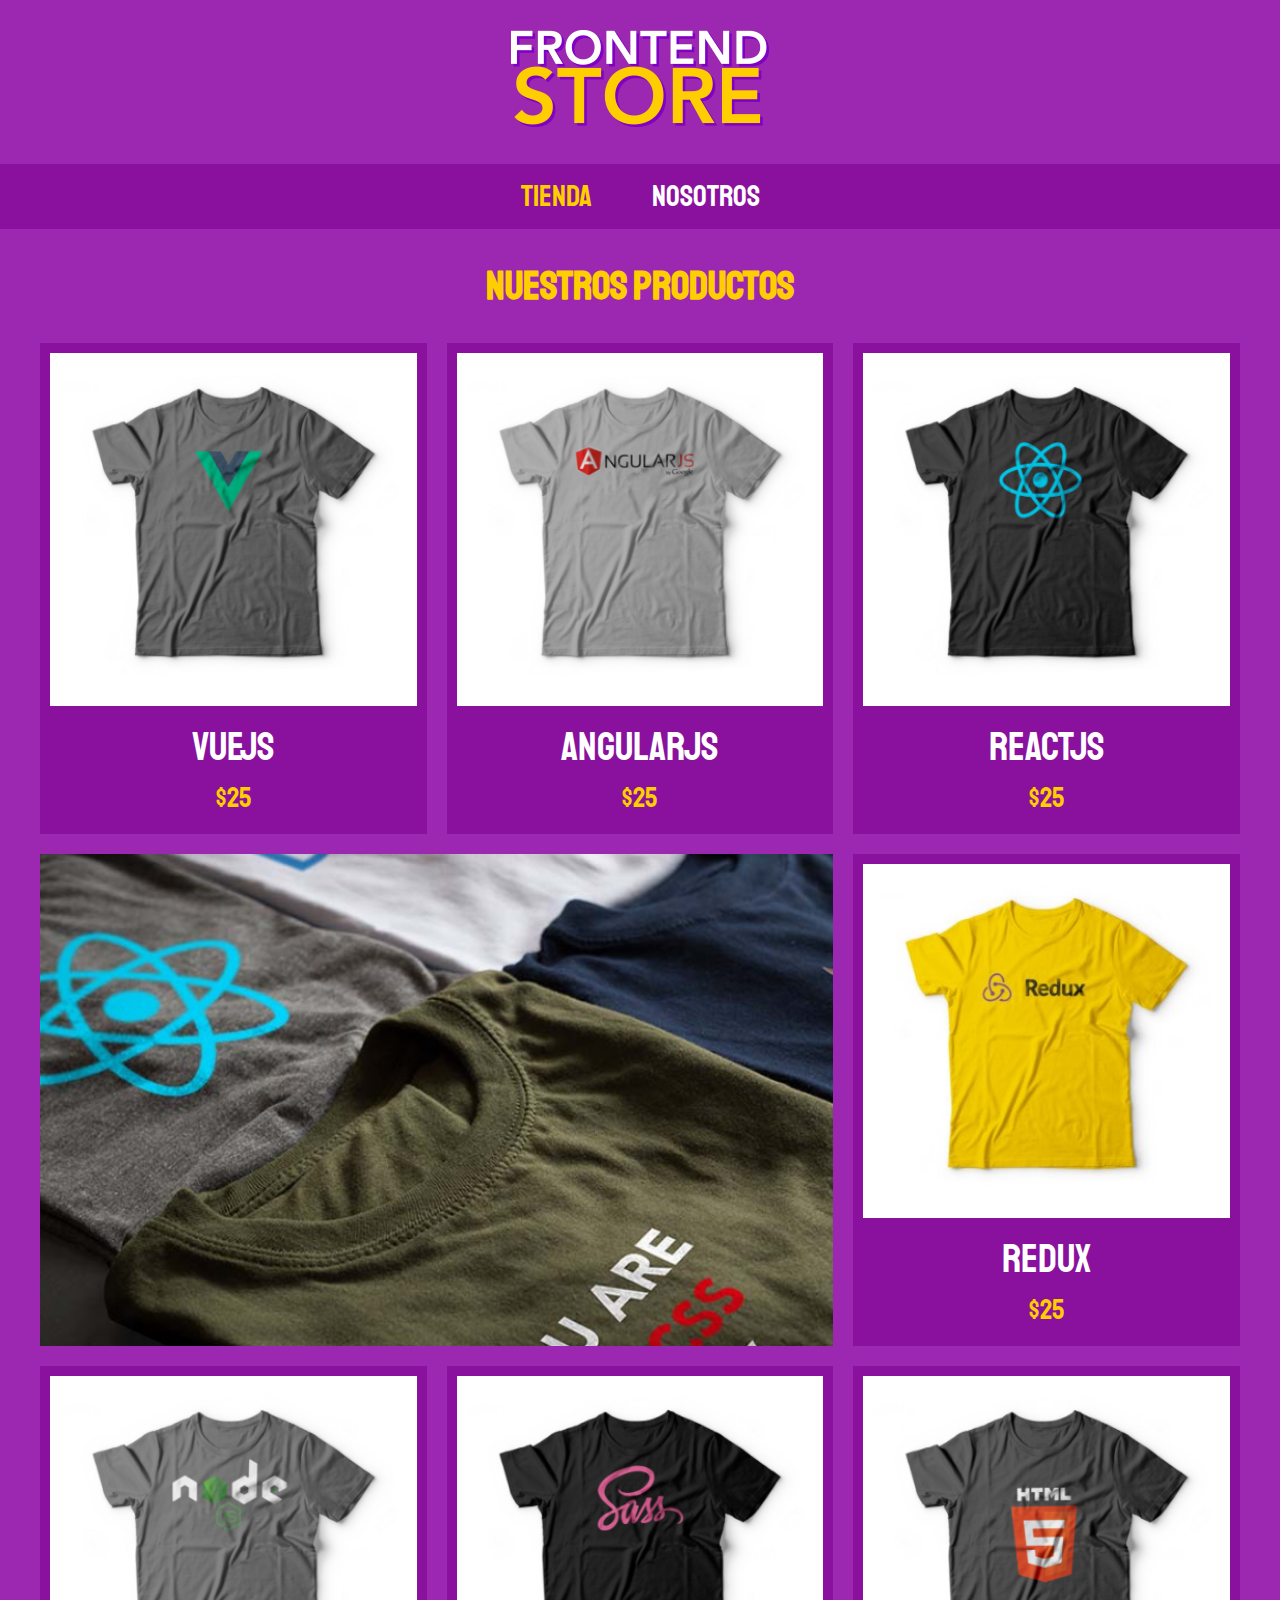
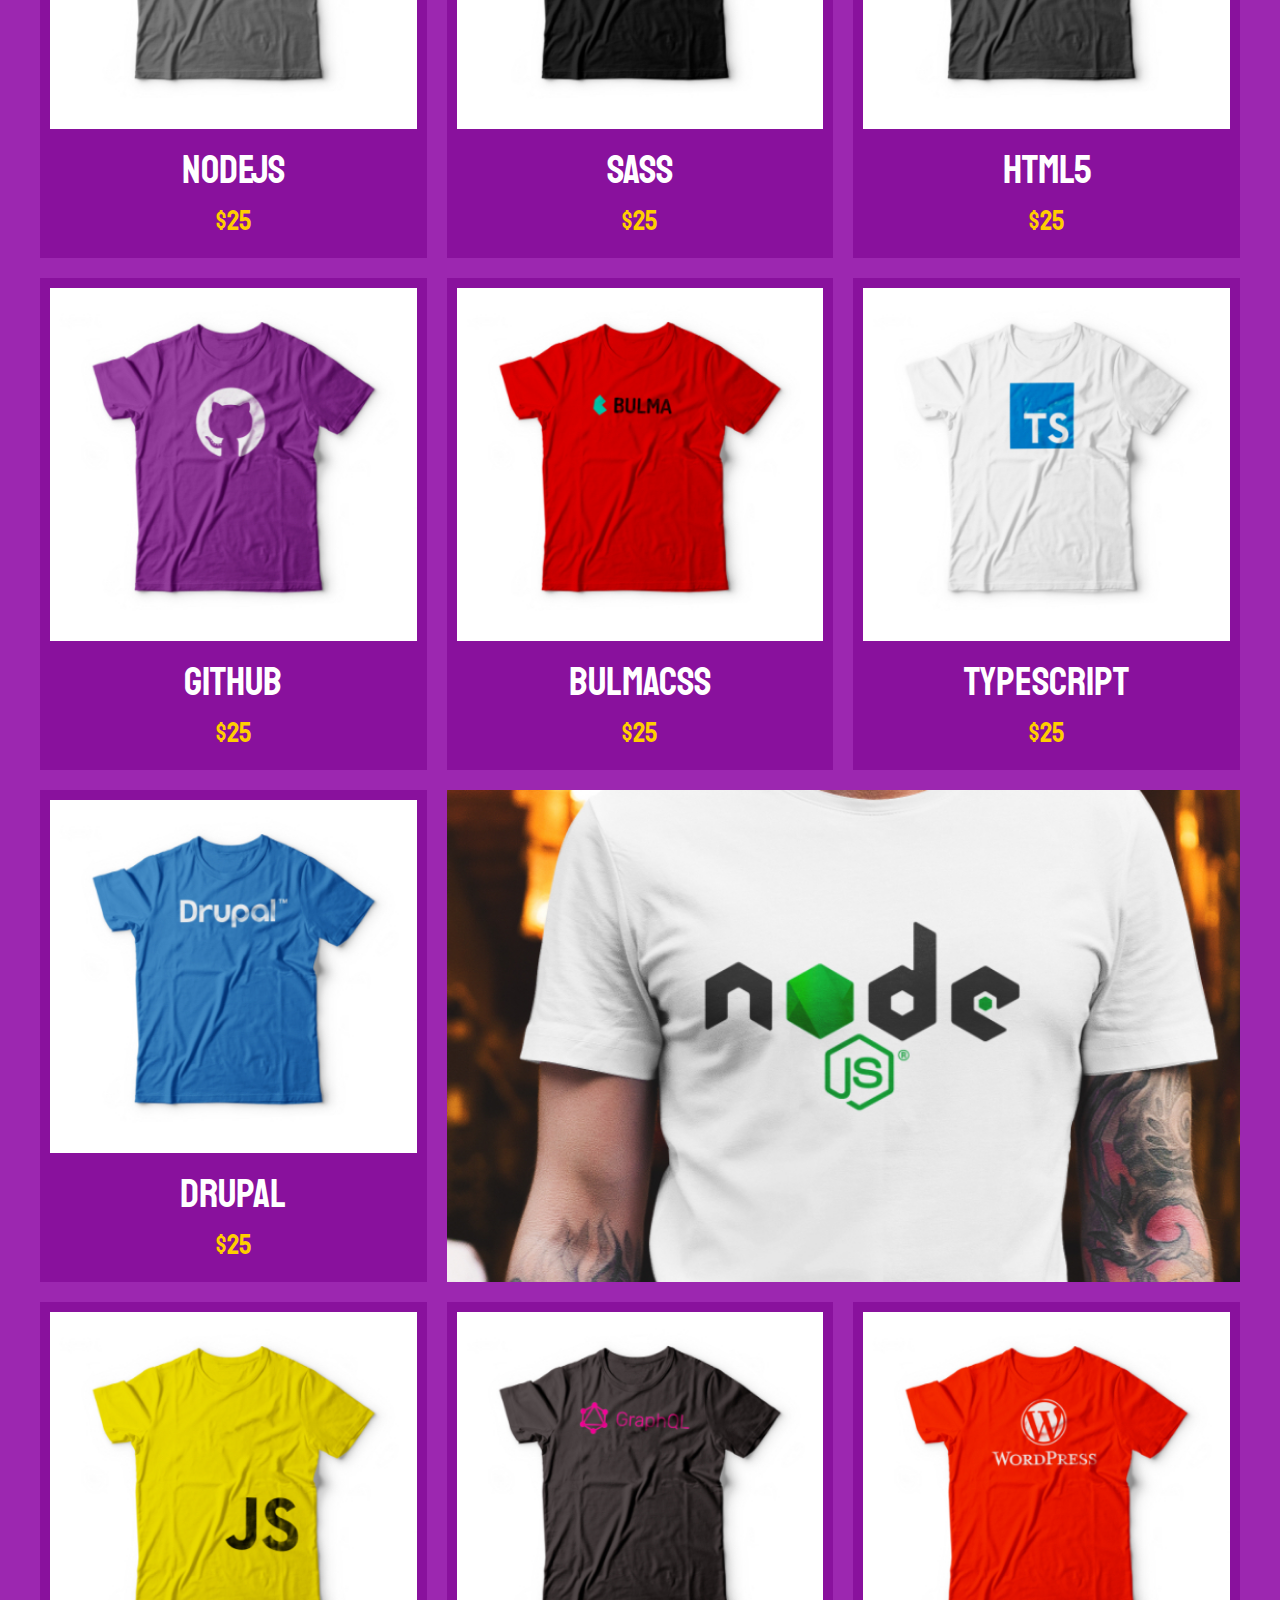
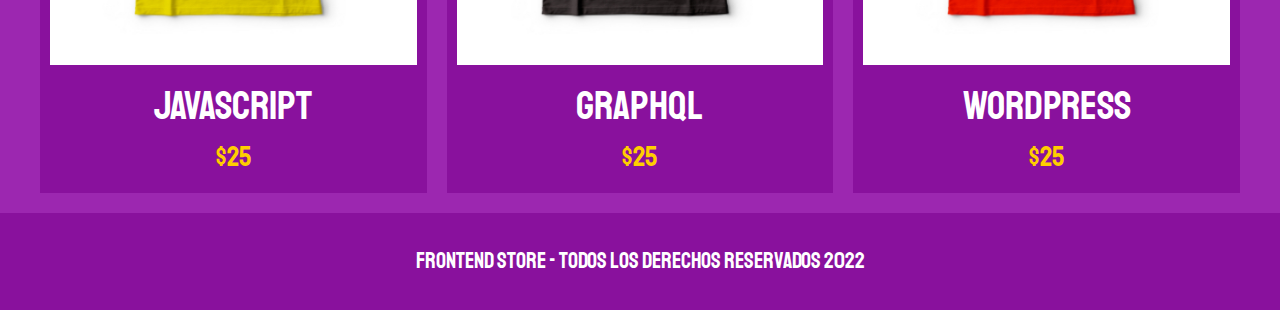
<file: index.html>
<!DOCTYPE html>
<html lang="en">
<head>
    <meta charset="UTF-8">
    <meta http-equiv="X-UA-Compatible" content="IE=edge">
    <meta name="viewport" content="width=device-width, initial-scale=1.0">
    <title>FrontEnd Store</title>
    <link rel="preload" href="css/normalize.css" as="style">
    <link rel="preload" href="css/style.css" as="style">
    <link rel="stylesheet" href="css/normalize.css">
    <link rel="stylesheet" href="css/style.css">
    <link rel="preconnect" href="https://fonts.googleapis.com">
    <link rel="preconnect" href="https://fonts.gstatic.com" crossorigin>
    <link href="https://fonts.googleapis.com/css2?family=Staatliches&display=swap" rel="stylesheet">
</head>
<body>
    <header class="header">
        <a href="index.html">
            <img class="header__logo" src="img/logo.png" alt="Logotipo">
        </a>
    </header>
    <nav class="navegacion">
        <a class="navegacion__enlace navegacion__enlace--activo" href="index.html">Tienda</a>
        <a class="navegacion__enlace" href="nosotros.html">Nosotros</a>
    </nav>
    
    <main class="contenedor">
        <h1>Nuestros productos</h1>

        <div class="grid">
            <div class="producto">
                <a href="producto.html">
                    <img class="producto__imagen" src="img/1.jpg" alt="imagen-camisa">
                </a>
                <div class="producto__informacion">
                    <p class="producto__nombre">VueJS</p>
                    <p class="producto__precio">$25</p>
                </div>
            </div> <!--.producto-->
            <div class="producto">
                <a href="producto.html">
                    <img class="producto__imagen" src="img/2.jpg" alt="imagen-camisa">
                </a>
                <div class="producto__informacion">
                    <p class="producto__nombre">AngularJS</p>
                    <p class="producto__precio">$25</p>
                </div>
            </div> <!--.producto-->
            <div class="producto">
                <a href="producto.html">
                    <img class="producto__imagen" src="img/3.jpg" alt="imagen-camisa">
                </a>
                <div class="producto__informacion">
                    <p class="producto__nombre">ReactJS</p>
                    <p class="producto__precio">$25</p>
                </div>
            </div> <!--.producto-->
            <div class="producto">
                <a href="producto.html">
                    <img class="producto__imagen" src="img/4.jpg" alt="imagen-camisa">
                </a>
                <div class="producto__informacion">
                    <p class="producto__nombre">Redux</p>
                    <p class="producto__precio">$25</p>
                </div>
            </div> <!--.producto-->
            <div class="producto">
                <a href="producto.html">
                    <img class="producto__imagen" src="img/5.jpg" alt="imagen-camisa">
                </a>
                <div class="producto__informacion">
                    <p class="producto__nombre">NodeJS</p>
                    <p class="producto__precio">$25</p>
                </div>
            </div> <!--.producto-->
            <div class="producto">
                <a href="producto.html">
                    <img class="producto__imagen" src="img/6.jpg" alt="imagen-camisa">
                </a>
                <div class="producto__informacion">
                    <p class="producto__nombre">SASS</p>
                    <p class="producto__precio">$25</p>
                </div>
            </div> <!--.producto-->
            <div class="producto">
                <a href="producto.html">
                    <img class="producto__imagen" src="img/7.jpg" alt="imagen-camisa">
                </a>
                <div class="producto__informacion">
                    <p class="producto__nombre">HTML5</p>
                    <p class="producto__precio">$25</p>
                </div>
            </div> <!--.producto-->
            <div class="producto">
                <a href="producto.html">
                    <img class="producto__imagen" src="img/8.jpg" alt="imagen-camisa">
                </a>
                <div class="producto__informacion">
                    <p class="producto__nombre">GitHub</p>
                    <p class="producto__precio">$25</p>
                </div>
            </div> <!--.producto-->
            <div class="producto">
                <a href="producto.html">
                    <img class="producto__imagen" src="img/9.jpg" alt="imagen-camisa">
                </a>
                <div class="producto__informacion">
                    <p class="producto__nombre">BulmaCSS</p>
                    <p class="producto__precio">$25</p>
                </div>
            </div> <!--.producto-->
            <div class="producto">
                <a href="producto.html">
                    <img class="producto__imagen" src="img/10.jpg" alt="imagen-camisa">
                </a>
                <div class="producto__informacion">
                    <p class="producto__nombre">TypeScript</p>
                    <p class="producto__precio">$25</p>
                </div>
            </div> <!--.producto-->
            <div class="producto">
                <a href="producto.html">
                    <img class="producto__imagen" src="img/11.jpg" alt="imagen-camisa">
                </a>
                <div class="producto__informacion">
                    <p class="producto__nombre">Drupal</p>
                    <p class="producto__precio">$25</p>
                </div>
            </div> <!--.producto-->
            <div class="producto">
                <a href="producto.html">
                    <img class="producto__imagen" src="img/12.jpg" alt="imagen-camisa">
                </a>
                <div class="producto__informacion">
                    <p class="producto__nombre">JavaScript</p>
                    <p class="producto__precio">$25</p>
                </div>
            </div> <!--.producto-->
            <div class="producto">
                <a href="producto.html">
                    <img class="producto__imagen" src="img/13.jpg" alt="imagen-camisa">
                </a>
                <div class="producto__informacion">
                    <p class="producto__nombre">GraphQL</p>
                    <p class="producto__precio">$25</p>
                </div>
            </div> <!--.producto-->
            <div class="producto">
                <a href="producto.html">
                    <img class="producto__imagen" src="img/14.jpg" alt="imagen-camisa">
                </a>
                <div class="producto__informacion">
                    <p class="producto__nombre">WordPress</p>
                    <p class="producto__precio">$25</p>
                </div>
            </div> <!--.producto-->
            <div class="grafico grafico--camisas"></div>
            <div class="grafico grafico--node"></div>
        </div>
    </main>

    <footer class="footer">
        <p class="footer__texto">FrontEnd Store - Todos los derechos reservados 2022</p>
    </footer>
</body>
</html>
</file>
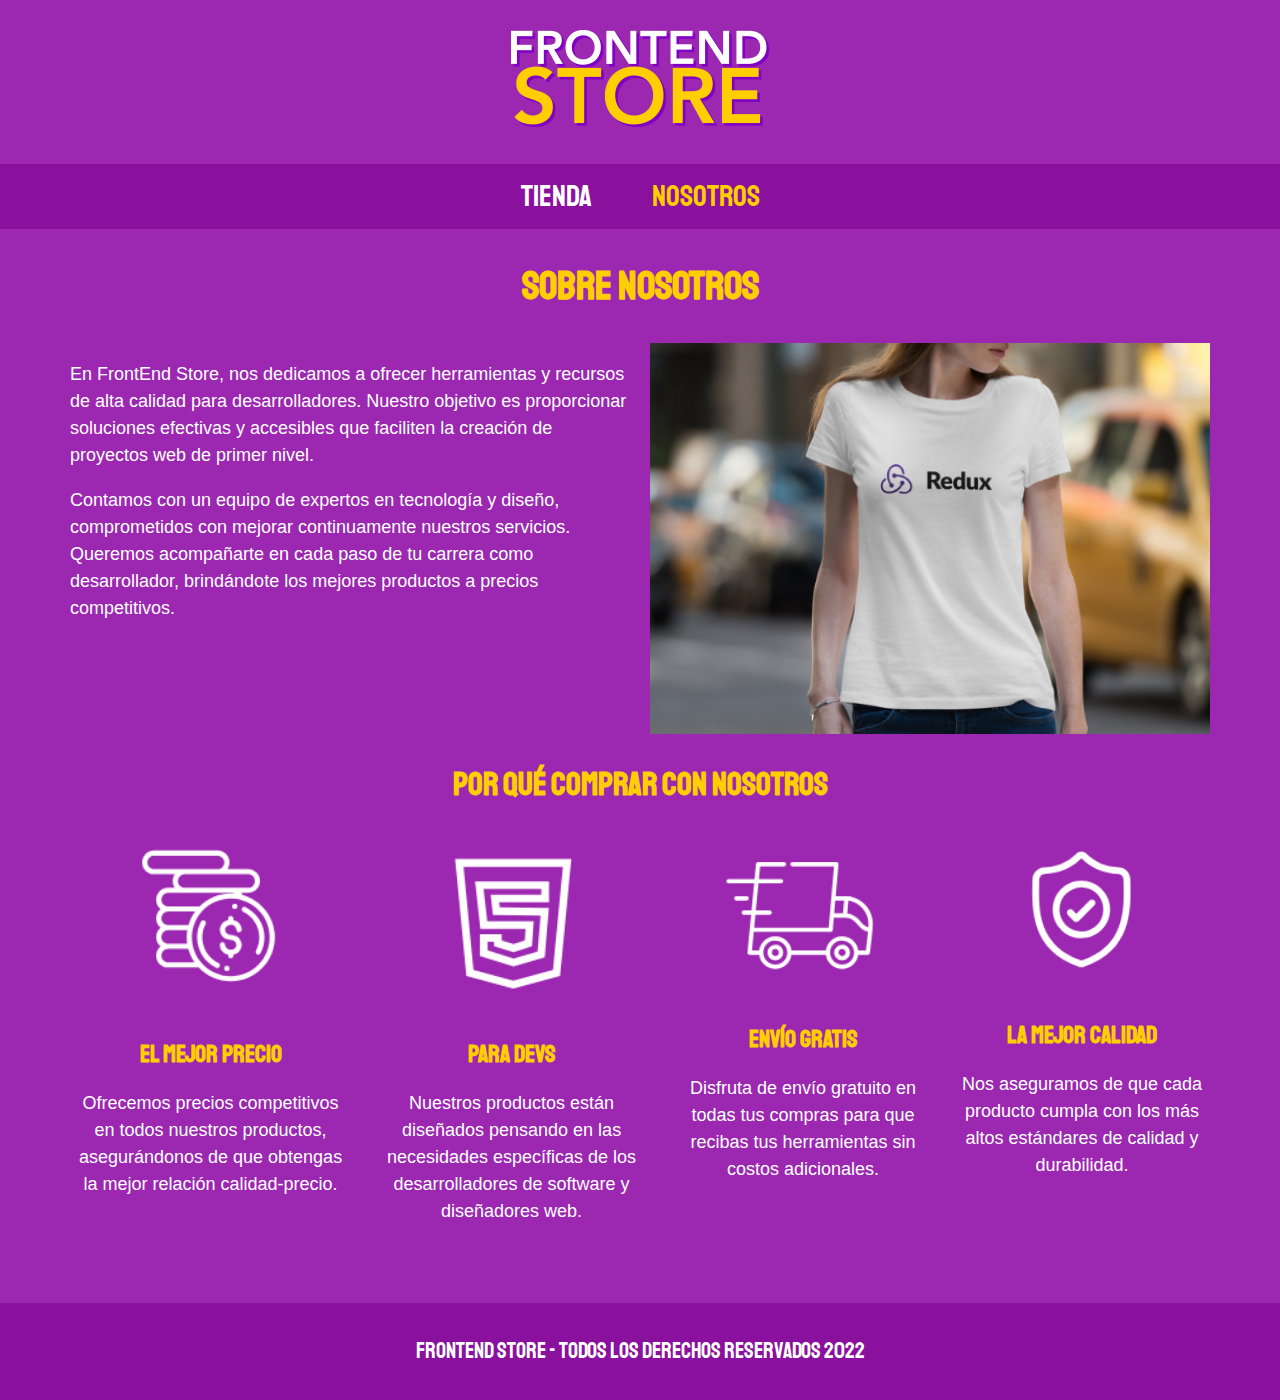
<file: nosotros.html>
<!DOCTYPE html>
<html lang="en">

<head>
    <meta charset="UTF-8">
    <meta http-equiv="X-UA-Compatible" content="IE=edge">
    <meta name="viewport" content="width=device-width, initial-scale=1.0">
    <title>FrontEnd Store</title>
    <link rel="preload" href="css/normalize.css" as="style">
    <link rel="preload" href="css/style.css" as="style">
    <link rel="stylesheet" href="css/normalize.css">
    <link rel="stylesheet" href="css/style.css">
    <link rel="preconnect" href="https://fonts.googleapis.com">
    <link rel="preconnect" href="https://fonts.gstatic.com" crossorigin>
    <link href="https://fonts.googleapis.com/css2?family=Staatliches&display=swap" rel="stylesheet">
</head>

<body>
<header class="header">
    <a href="index.html">
        <img class="header__logo" src="img/logo.png" alt="Logotipo">
    </a>
</header>
<nav class="navegacion">
    <a class="navegacion__enlace" href="index.html">Tienda</a>
    <a class="navegacion__enlace navegacion__enlace--activo" href="nosotros.html">Nosotros</a>
</nav>

<main class="contenedor">
    <h1>Sobre nosotros</h1>
    <div class="nosotros">
        <div class="nosotros__contenido">
            <p>En FrontEnd Store, nos dedicamos a ofrecer herramientas y recursos de alta calidad para desarrolladores. Nuestro objetivo es proporcionar soluciones efectivas y accesibles que faciliten la creación de proyectos web de primer nivel.</p>

            <p>Contamos con un equipo de expertos en tecnología y diseño, comprometidos con mejorar continuamente nuestros servicios. Queremos acompañarte en cada paso de tu carrera como desarrollador, brindándote los mejores productos a precios competitivos.</p>
        </div>
        <img class="nosotros__imagen" src="/img/nosotros.jpg" alt="nosotros">
    </div>
</main>
<section class="contenedor comprar">
    <h2 class="comprar__titulo">Por qué comprar con nosotros</h2>
    <div class="bloques">
        <div class="bloque">
            <img class="bloque__imagen" src="/img/icono_1.png" alt="icono_1">
            <h3 class="bloque__titulo">El mejor precio</h3>
            <p>Ofrecemos precios competitivos en todos nuestros productos, asegurándonos de que obtengas la mejor relación calidad-precio.</p>
        </div>
        <div class="bloque">
            <img class="bloque__imagen" src="/img/icono_2.png" alt="icono_2">
            <h3 class="bloque__titulo">Para Devs</h3>
            <p>Nuestros productos están diseñados pensando en las necesidades específicas de los desarrolladores de software y diseñadores web.</p>
        </div>
        <div class="bloque">
            <img class="bloque__imagen" src="/img/icono_3.png" alt="icono_3">
            <h3 class="bloque__titulo">Envío gratis</h3>
            <p>Disfruta de envío gratuito en todas tus compras para que recibas tus herramientas sin costos adicionales.</p>
        </div>
        <div class="bloque">
            <img class="bloque__imagen" src="/img/icono_4.png" alt="icono_4">
            <h3 class="bloque__titulo">La mejor calidad</h3>
            <p>Nos aseguramos de que cada producto cumpla con los más altos estándares de calidad y durabilidad.</p>
        </div>
    </div>
</section> <!--.comprar-->

<footer class="footer">
    <p class="footer__texto">FrontEnd Store - Todos los derechos reservados 2022</p>
</footer>
</body>

</html>
</file>
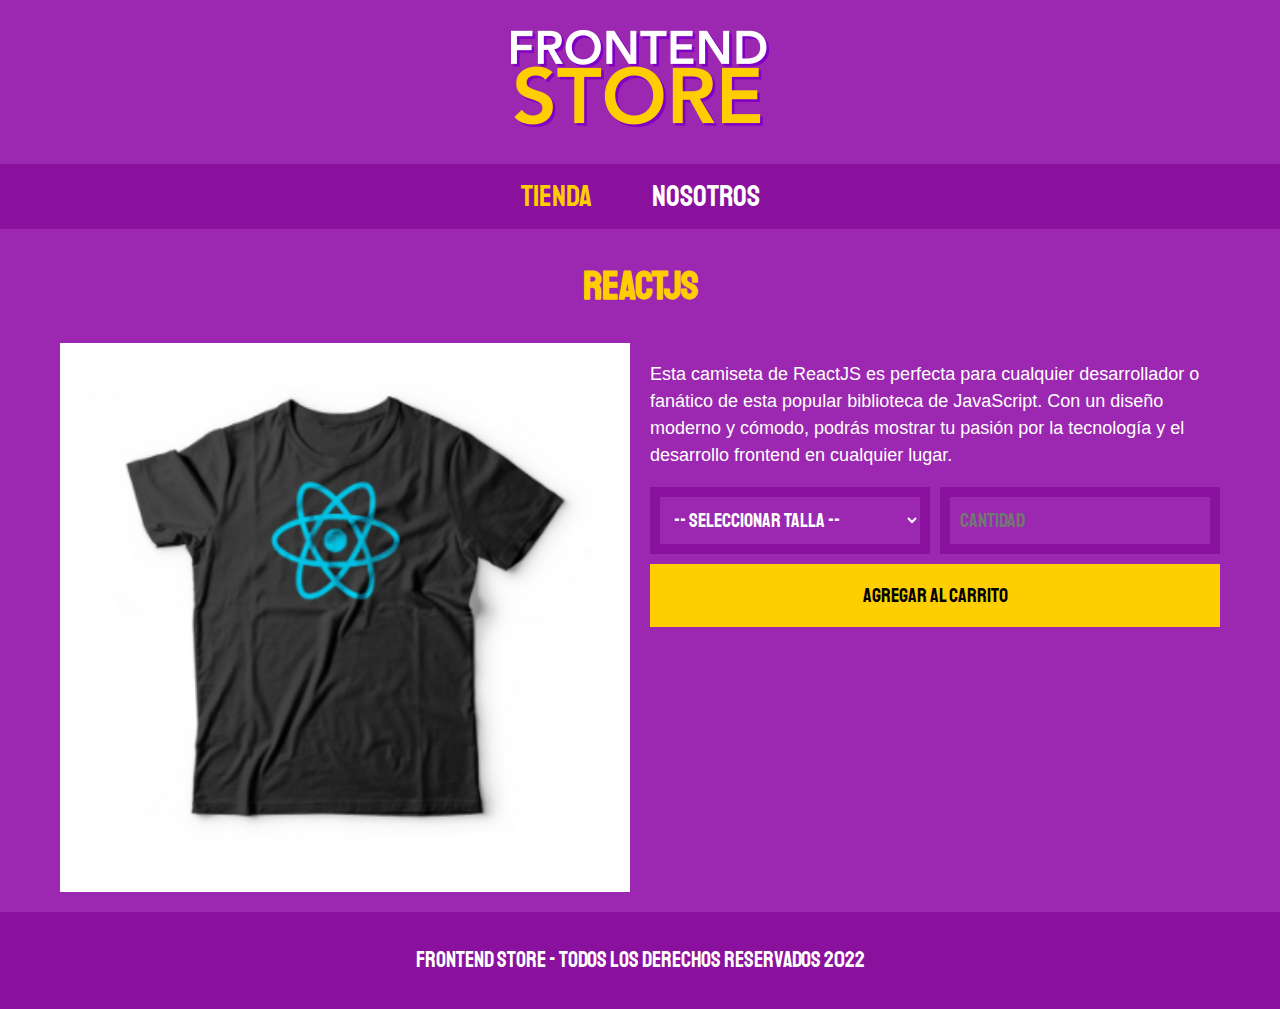
<file: producto.html>
<!DOCTYPE html>
<html lang="en">

<head>
    <meta charset="UTF-8">
    <meta http-equiv="X-UA-Compatible" content="IE=edge">
    <meta name="viewport" content="width=device-width, initial-scale=1.0">
    <title>FrontEnd Store</title>
    <link rel="preload" href="css/normalize.css" as="style">
    <link rel="preload" href="css/style.css" as="style">
    <link rel="stylesheet" href="css/normalize.css">
    <link rel="stylesheet" href="css/style.css">
    <link rel="preconnect" href="https://fonts.googleapis.com">
    <link rel="preconnect" href="https://fonts.gstatic.com" crossorigin>
    <link href="https://fonts.googleapis.com/css2?family=Staatliches&display=swap" rel="stylesheet">
</head>

<body>
<header class="header">
    <a href="index.html">
        <img class="header__logo" src="img/logo.png" alt="Logotipo">
    </a>
</header>
<nav class="navegacion">
    <a class="navegacion__enlace navegacion__enlace--activo" href="index.html">Tienda</a>
    <a class="navegacion__enlace" href="nosotros.html">Nosotros</a>
</nav>

<main class="contenedor">
    <h1>ReactJS</h1>
    <div class="camisa">
        <img class="camisa__imagen" src="/img/3.jpg" alt="imagen del producto">
        <div class="camisa__contenido">
            <p>Esta camiseta de ReactJS es perfecta para cualquier desarrollador o fanático de esta popular biblioteca de JavaScript. Con un diseño moderno y cómodo, podrás mostrar tu pasión por la tecnología y el desarrollo frontend en cualquier lugar.</p>
            <form class="formulario">
                <select class="formulario__campo">
                    <option disabled selected>-- Seleccionar talla --</option>
                    <option>Chica</option>
                    <option>Mediana</option>
                    <option>Grande</option>
                </select>
                <input class="formulario__campo" type="number" placeholder="Cantidad" min="1">
                <input class="formulario__submit" type="submit" value="Agregar al carrito">
            </form>
        </div>
    </div>
</main>

<footer class="footer">
    <p class="footer__texto">FrontEnd Store - Todos los derechos reservados 2022</p>
</footer>
</body>

</html>
</file>
<file: css/style.css>
:root {
    --primario: #9C27B0;
    --primarioOscuro: #89119D;
    --secundario: #FFCE00;
    --secundarioOscuro: rgb(233, 187, 2);
    --blanco: #FFF;
    --negro: #000;

    --fuentePrincipal: 'Staatliches', cursive;
}

/* Snippet para box-sizing y equivalencia 1rem - 10px */
html {
    box-sizing: border-box;
    font-size: 62.5%;
  }

*, *:before, *:after {
box-sizing: inherit;
}

/* Globales */

body{
    font-size: 16px; /* 1rem = 10px */
    background-color: var(--primario);
    line-height: 1.5;
}

p{
    font-size: 1.8rem;
    font-family: Arial, Helvetica, sans-serif;
    color: var(--blanco);
}

a{
    text-decoration: none;
}

img{
    width: 100%;
}

.contenedor{
    max-width: 120rem;
    margin: 0 auto;
}

h1,h2,h3{
    text-align: center;
    color: var(--secundario);
    font-family: var(--fuentePrincipal);
}

h1{
    font-size: 4rem;
}

h2{
    font-size: 3.2rem;
}

h3{
    font-size: 2.4rem;
}

/* Header */

.header{
    display: flex;
    justify-content: center;
}

.header__logo{
    margin: 3rem 0;  
}

/* Footer */

.footer{
    background-color: var(--primarioOscuro);
    padding: 1rem 0;
    margin-top: 2rem;
}

.footer__texto{
    text-align: center;
    font-family: var(--fuentePrincipal);
    font-size: 2.2rem;
}

/* Navegacion */

.navegacion{
    background-color: var(--primarioOscuro);
    padding: 1rem;
    display: flex;
    justify-content: center;
}

.navegacion__enlace{
    font-family: var(--fuentePrincipal);
    color: var(--blanco);
    font-size: 3rem;
    margin: 0 3rem;
}

.navegacion__enlace--activo,
.navegacion__enlace:hover{
    color: var(--secundario);
}

/* Grid */

.grid{
    display: grid;
    grid-template-columns: repeat(2,1fr);
    gap: 2rem;
}

@media (min-width: 768px){
    .grid{
        grid-template-columns: repeat(3,1fr);
    } 
}

/* Productos */

.producto{
    background-color: var(--primarioOscuro);
    padding: 1rem;
}

.producto__nombre{
    font-size: 4rem;
}

.producto__precio{
    font-size: 2.8rem;
    color: var(--secundario);
}

.producto__nombre,
.producto__precio{
    font-family: var(--fuentePrincipal);
    margin: 1rem 0;
    text-align: center;
    line-height: 1.2;
}

/* Graficos */

.grafico{
    min-height: 30rem;
    background-repeat: no-repeat;
    background-size: cover;
    grid-column: 1 / 3;
}

.grafico--camisas{
    grid-row: 2 / 3;
    background-image: url(../img/grafico1.jpg);
}

.grafico--node{
    background-image: url(../img/grafico2.jpg);
    grid-row: 8 / 9;
}

@media (min-width: 768px){
    .grafico--node{
        grid-row: 5 / 6;
        grid-column: 2 / 4;
    }
}

/* Sobre nosotros */

.nosotros{
    display: grid;
    grid-template-rows: repeat(2,auto);
    margin: 0 3rem;
}

@media (min-width: 768px){
    .nosotros{
        grid-template-columns: 1fr 1fr;
        column-gap: 2rem;
    }
}

.nosotros__imagen{
    grid-row: 1 / 2;
}

@media (min-width: 768px){
    .nosotros__imagen{
        grid-column: 2 / 3;
    }
}

/* Sección Por que nosotros */

.comprar{

}
.comprar__titulo{
    margin-bottom: 0;
}

.bloques{
    display: grid;
    grid-template-rows: repeat(3,auto);
    grid-template-columns: repeat(2,auto);
    margin: 0 3rem;
    gap: 2rem;
}

@media (min-width: 768px){
    .bloques{
        grid-template-columns: repeat(4,auto);
    }
}

.bloque{
    text-align: center;
}

.bloque__titulo{
    margin: 0;
}

/* Producto */

.camisa{
    margin: 0 2rem;
}

@media (min-width: 768px){
    .camisa{
        display: grid;
        grid-template-columns: repeat(2,1fr);
        column-gap: 2rem;
    }
}

.formulario{
    display: grid;
    grid-template-columns: repeat(2,1fr);
    gap: 1rem;
}

.formulario__campo{
    /* border-color: var(--primarioOscuro);
    border-width: 1rem;
    border-style: solid; */

    border: 1rem solid var(--primarioOscuro);
    background-color: transparent;
    color: var(--blanco);
    font-size: 2rem;
    font-family: var(--fuentePrincipal);
    padding: 1rem;
}

.formulario__submit{
    background-color: var(--secundario);
    border: none;
    font-size: 2rem;
    font-family: var(--fuentePrincipal);
    padding: 2rem;
    transition: background-color 0.3s ease;
    grid-column: 1/3;
}

.formulario__submit:hover{
    cursor: pointer;
    background-color: var(--secundarioOscuro)
}
</file>
